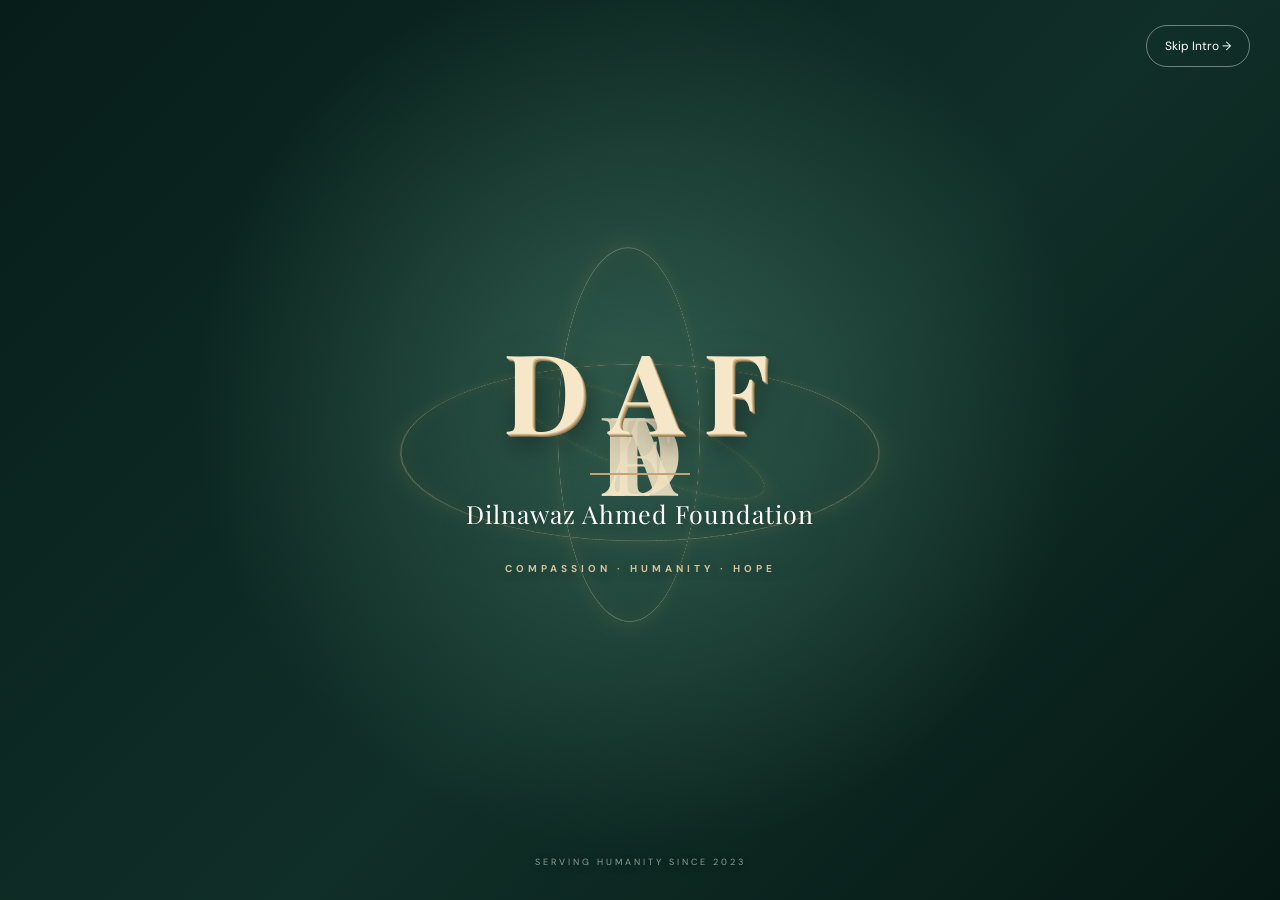
<file: index.html>
<!DOCTYPE html>
<html lang="en">
<head>
  <meta charset="UTF-8">
  <meta name="viewport" content="width=device-width, initial-scale=1.0">
  <meta name="description" content="Dilnawaz Ahmed Foundation — Serving humanity through compassion, dignity and hope since 2023.">
  <meta name="theme-color" content="#173f35">
  <title>DAF | Dilnawaz Ahmed Foundation</title>

  <link rel="preconnect" href="https://fonts.googleapis.com">
  <link rel="preconnect" href="https://fonts.gstatic.com" crossorigin>
  <link href="https://fonts.googleapis.com/css2?family=DM+Sans:wght@400;500;600;700;800&family=Playfair+Display:ital,wght@0,500;0,600;0,700;1,600;1,700&display=swap" rel="stylesheet">

  <link rel="stylesheet" href="style.css">
</head>
<body>

  <!-- INTRO -->
  <div class="intro-screen" id="introScreen">
    <div class="bubble-container" id="bubbleContainer"></div>
    <div class="floating-letters" id="floatingLetters"></div>

    <button class="skip-intro" id="skipIntro">Skip Intro →</button>

    <div class="intro-content">
      <div class="intro-3d-stage" aria-hidden="true"><span class="intro-orbit orbit-one"></span><span class="intro-orbit orbit-two"></span><span class="intro-orbit orbit-three"></span></div>
      <div class="intro-logo">
        <div class="logo-symbol">
          <span>D</span><span>A</span><span>F</span>
        </div>
        <div class="logo-line"></div>
        <div class="logo-name">Dilnawaz Ahmed Foundation</div>
      </div>
      <p class="intro-tagline">COMPASSION · HUMANITY · HOPE</p>
    </div>

    <div class="intro-footer">SERVING HUMANITY SINCE 2023</div>
  </div>

  <!-- MAIN WEBSITE -->
  <div class="main-website" id="mainWebsite">

    <!-- HEADER -->
    <header class="main-header">
      <a href="#home" class="brand" aria-label="DAF Home">DAF</a>

      <button class="menu-toggle" id="menuToggle" aria-label="Toggle navigation" aria-expanded="false">☰</button>

      <nav class="main-nav" id="mainNav">
        <a href="#home" class="nav-active">Home</a>
        <a href="#about">About</a>
        <a href="#projects">Projects</a>
        <a href="#impact">Our Impact</a>
        <a href="#gallery">Gallery</a>
        <a href="#contact">Contact</a>
        <a href="#donate" class="donate-nav">Donate</a>
      </nav>
    </header>

    <!-- VERTICAL THEMES -->
    <aside class="theme-picker" aria-label="Choose website theme">
      <div class="theme-options" id="themeOptions">
        <button class="theme-option selected" data-theme="margalla" aria-label="Margalla Mist" title="Margalla Mist">
          <span class="theme-swatch margalla-swatch"></span>
          <span class="theme-name">Margalla Mist</span>
        </button>
        <button class="theme-option" data-theme="blue" aria-label="Institutional Blue" title="Institutional Blue">
          <span class="theme-swatch blue-swatch"></span>
          <span class="theme-name">Institutional Blue</span>
        </button>
        <button class="theme-option" data-theme="ivory" aria-label="Ivory Press" title="Ivory Press">
          <span class="theme-swatch ivory-swatch"></span>
          <span class="theme-name">Ivory Press</span>
        </button>
        <button class="theme-option" data-theme="sage" aria-label="Sage Calm" title="Sage Calm">
          <span class="theme-swatch sage-swatch"></span>
          <span class="theme-name">Sage Calm</span>
        </button>
        <button class="theme-option" data-theme="indigo" aria-label="Indigo Night" title="Indigo Night">
          <span class="theme-swatch indigo-swatch"></span>
          <span class="theme-name">Indigo Night</span>
        </button>
        <button class="theme-option" data-theme="graphite" aria-label="Graphite" title="Graphite">
          <span class="theme-swatch graphite-swatch"></span>
          <span class="theme-name">Graphite</span>
        </button>
      </div>
    </aside>

    <main>

      <!-- HERO -->
      <section class="hero-section" id="home">
        <div class="hero-text">
          <span class="hero-eyebrow">DILNAWAZ AHMED FOUNDATION</span>

          <h1>
            Small Acts.<br>
            <span>Greater Humanity.</span>
          </h1>

          <p>
            We believe that every act of kindness has the power to transform a life.
            Together, we are building a world where compassion reaches everyone.
          </p>

          <div class="hero-actions">
            <a href="#projects" class="hero-button">Explore Our Work →</a>
            <a href="#donate" class="hero-secondary">Support Our Mission</a>
          </div>

          <div class="hero-caption">
            <span class="caption-line"></span>
            Serving humanity with dignity since 2023
          </div>
        </div>

        <div class="hero-visual">
          <div class="hero-slider" id="heroSlider">

            <div class="slide active" aria-hidden="false">
              <div class="slide-image slide-one">
                <div class="slide-caption">
                  <span>01 / SERVING HUMANITY</span>
                  <h3>Kindness Makes<br>Life Beautiful.</h3>
                </div>
              </div>
            </div>

            <div class="slide" aria-hidden="true">
              <div class="slide-image slide-two">
                <div class="slide-caption">
                  <span>02 / FOOD DISTRIBUTION</span>
                  <h3>Sharing Food.<br>Sharing Hope.</h3>
                </div>
              </div>
            </div>

            <div class="slide" aria-hidden="true">
              <div class="slide-image slide-three">
                <div class="slide-caption">
                  <span>03 / COMMUNITY SUPPORT</span>
                  <h3>Together We Can<br>Make a Difference.</h3>
                </div>
              </div>
            </div>

            <div class="slide" aria-hidden="true">
              <div class="slide-image slide-four">
                <div class="slide-caption">
                  <span>04 / COMMUNITY SUPPORT</span>
                  <h3>Hope Begins<br>With Care.</h3>
                </div>
              </div>
            </div>

            <div class="slider-controls">
              <button id="previousSlide" aria-label="Previous slide">←</button>
              <button id="nextSlide" aria-label="Next slide">→</button>
            </div>
          </div>

          <div class="hero-floating-card">
            <span class="floating-icon">♡</span>
            <div>
              <strong>One Mission</strong>
              <small>A Better Tomorrow</small>
            </div>
          </div>
        </div>
      </section>

      <!-- ABOUT -->
      <section class="about-section" id="about">
        <div class="section-heading">
          <span>WHO WE ARE</span>
          <h2>Driven by Humanity.<br>United by Compassion.</h2>
          <p>Dilnawaz Ahmed Foundation is committed to supporting communities through meaningful humanitarian initiatives.</p>
        </div>

        <div class="about-content">
          <div class="about-image">
            <div class="about-image-inner"><img src="assets/gallery/gallery-01.jpg" alt="Food and ration packages prepared by the foundation for distribution" loading="lazy"></div>
          </div>

          <div class="about-text">
            <span class="small-label">OUR PURPOSE</span>
            <h3>Every person deserves care, respect and hope.</h3>
            <p>
              Since 2023, our foundation has been working to bring practical support
              to people who need it most. From food distribution to educational
              support, our mission is built around dignity, service and collective action.
            </p>
            <a href="#projects" class="text-link">Discover Our Initiatives →</a>
          </div>
        </div>
      </section>

      <!-- PROJECTS -->
      <section class="projects-section" id="projects">
        <div class="section-heading">
          <span>WHAT WE DO</span>
          <h2>Our Projects</h2>
          <p>Every initiative represents a commitment to making everyday life a little better for someone.</p>
        </div>

        <div class="project-grid">
          <article class="project-card" id="ramzan-ration">
            <div class="project-number">01</div>
            <div class="project-icon">◈</div>
            <h3>Ramzan Ration Drive</h3>
            <p>Providing essential food supplies to deserving families during the blessed month of Ramadan.</p>
            <a href="#project-details">Explore Project →</a>
          </article>

          <article class="project-card" id="iftar-boxes">
            <div class="project-number">02</div>
            <div class="project-icon">☾</div>
            <h3>Iftar Boxes</h3>
            <p>Distributing Iftar meals to individuals and families during Ramadan.</p>
            <a href="#project-details">Explore Project →</a>
          </article>

          <article class="project-card" id="monthly-food">
            <div class="project-number">03</div>
            <div class="project-icon">♡</div>
            <h3>Monthly Food Drive</h3>
            <p>Sharing freshly prepared meals, including biryani, with deserving communities.</p>
            <a href="#project-details">Explore Project →</a>
          </article>

          <article class="project-card" id="madrasa-project">
            <div class="project-number">04</div>
            <div class="project-icon">⌂</div>
            <h3>Madrasa Project</h3>
            <p>Supporting students with reading tables, Quran Pak, air coolers, heaters and sweaters.</p>
            <a href="#project-details">Explore Project →</a>
          </article>

          <article class="project-card" id="roadside-hope">
            <div class="project-number">05</div>
            <div class="project-icon">✦</div>
            <h3>Roadside Drive of Hope</h3>
            <p>Reaching people on roadsides with food, kindness and a message of hope.</p>
            <a href="#project-details">Explore Project →</a>
          </article>

          <article class="project-card" id="atta-drive">
            <div class="project-number">06</div>
            <div class="project-icon">▤</div>
            <h3>Atta Drive</h3>
            <p>Distributing flour to help families meet their essential household food needs.</p>
            <a href="#project-details">Explore Project →</a>
          </article>
        </div>
      </section>

      <!-- PROJECT DETAILS -->
      <section class="project-details-section" id="project-details">
        <div class="section-heading">
          <span>OUR INITIATIVES</span>
          <h2>How We Make a Difference</h2>
          <p>Our projects focus on practical support, community welfare and human dignity.</p>
        </div>

        <div class="project-details-grid">
          <article class="project-detail-card">
            <h3>Ramzan Ration Drive</h3>
            <p>Essential grocery packages are distributed to deserving families to help them manage household food requirements during Ramadan.</p>
          </article>
          <article class="project-detail-card">
            <h3>Iftar Boxes</h3>
            <p>Prepared Iftar boxes are distributed to people who need assistance during the holy month.</p>
          </article>
          <article class="project-detail-card">
            <h3>Monthly Food Drive</h3>
            <p>Monthly meal distribution initiatives provide freshly prepared food, including biryani, to communities.</p>
          </article>
          <article class="project-detail-card">
            <h3>Madrasa Project</h3>
            <p>Educational support includes reading tables, Quran Pak, air coolers, heaters and sweaters for students.</p>
          </article>
          <article class="project-detail-card">
            <h3>Roadside Drive of Hope</h3>
            <p>This initiative reaches roadside individuals with food and humanitarian support.</p>
          </article>
          <article class="project-detail-card">
            <h3>Atta Drive</h3>
            <p>Flour distribution helps families fulfil a basic household food need.</p>
          </article>
        </div>
      </section>

      <!-- IMPACT -->
      <section class="impact-section" id="impact">
        <div class="section-heading">
          <span>OUR JOURNEY OF IMPACT</span>
          <h2>Real Numbers.<br>Real Difference.</h2>
          <p>Every number represents an initiative, an effort and a commitment to serving humanity.</p>
        </div>

        <div class="impact-grid">
          <div class="impact-card">
            <div class="impact-icon">♡</div>
            <strong data-count="25">0</strong>
            <span>Food Drives</span>
            <small>Community Food Initiatives</small>
          </div>
          <div class="impact-card">
            <div class="impact-icon">⌂</div>
            <strong data-count="87">0</strong>
            <span>Madrasa Projects</span>
            <small>Educational &amp; Madrasa Support</small>
          </div>
          <div class="impact-card">
            <div class="impact-icon">☾</div>
            <strong data-count="1700">0</strong>
            <span>Iftar Boxes</span>
            <small>Ramzan Food Distribution</small>
          </div>
          <div class="impact-card">
            <div class="impact-icon">▣</div>
            <strong data-count="159">0</strong>
            <span>Ramzan Ration</span>
            <small>Ration Distribution</small>
          </div>
          <div class="impact-card">
            <div class="impact-icon">✦</div>
            <strong data-count="5">0</strong>
            <span>Roadside Ration of Hope</span>
            <small>Roadside Humanitarian Drives</small>
          </div>
        </div>
      </section>

      <!-- GALLERY -->
      <section class="gallery-section" id="gallery">
        <div class="section-heading">
          <span>MOMENTS THAT MATTER</span>
          <h2>Our Gallery</h2>
          <p>Real moments from our journey of service and compassion.</p>
        </div>

        <div class="gallery-grid">
          <div class="gallery-item gallery-large"><img src="assets/gallery/gallery-01.jpg" alt="Foundation ration packages prepared for distribution" loading="lazy"></div>
          <div class="gallery-item"><img src="assets/gallery/gallery-02.jpg" alt="Prepared food boxes for community support" loading="lazy"></div>
          <div class="gallery-item"><img src="assets/gallery/gallery-03.jpg" alt="Food packages prepared for distribution" loading="lazy"></div>
          <div class="gallery-item"><img src="assets/gallery/gallery-04.jpg" alt="Roadside humanitarian support activity" loading="lazy"></div>
          <div class="gallery-item"><img src="assets/gallery/gallery-05.jpg" alt="Students in a classroom receiving educational support" loading="lazy"></div>
          <div class="gallery-item"><img src="assets/gallery/gallery-06.jpg" alt="Community members sharing a meal" loading="lazy"></div>
        </div>
      </section>

      <!-- DONATION SECTION -->
      <section class="donate-section" id="donate">
        <div class="donate-content">
          <span>BE A PART OF THE CHANGE</span>
          <h2>Small Contributions.<br>Lasting Impact.</h2>
          <p>Choose the cause you would like to support. The foundation's Easypaisa account details will appear after you select a donation category.</p>

          <div class="donation-choices" aria-label="Choose a donation category">
            <button type="button" class="donation-choice" data-donation="Ramzan Ration Drive">Ramzan Ration Drive</button>
            <button type="button" class="donation-choice" data-donation="Iftar Boxes">Iftar Boxes</button>
            <button type="button" class="donation-choice" data-donation="Monthly Food Drive">Monthly Food Drive</button>
            <button type="button" class="donation-choice" data-donation="Madrasa Project">Madrasa Project</button>
            <button type="button" class="donation-choice" data-donation="Roadside Drive of Hope">Roadside Drive of Hope</button>
            <button type="button" class="donation-choice" data-donation="General Foundation Support">General Foundation Support</button>
          </div>

          <div class="donation-account" id="donationAccount" hidden aria-live="polite">
            <h3 id="donationSelectedTitle">Donation details</h3>
            <p>Thank you for supporting this initiative. You can send your donation to this Easypaisa account:</p>
            <div class="easypaisa-account-row">
              <strong id="easypaisaNumber">0311 1564396</strong>
              <button type="button" id="copyEasypaisa" class="copy-account-button">Copy Number</button>
            </div>
            <small>Payment method: Easypaisa. Please verify the recipient details before confirming your transfer.</small>
            <p class="donation-note">After sending your donation, keep your transaction receipt for your records.</p>
          </div>
        </div>
      </section>

      <!-- CONTACT -->
      <section class="contact-section" id="contact">
        <div class="section-heading">
          <span>GET IN TOUCH</span>
          <h2>Let's Make a Difference Together.</h2>
          <p>Have a question, want to volunteer, or wish to support our work? Connect with us.</p>
        </div>

        <div class="contact-content">
          <div class="contact-card">
            <span>✉</span>
            <h3>Email</h3>
            <p><a href="mailto:DAF@gmail.com">DAF@gmail.com</a></p>
          </div>
          <div class="contact-card">
            <span>⌖</span>
            <h3>Location</h3>
            <p>Official foundation address coming soon.</p>
          </div>
          <div class="contact-card">
            <span>♡</span>
            <h3>Join Us</h3>
            <p>Be part of our mission to serve humanity.</p>
          </div>
        </div>
      </section>
    </main>

    <!-- FOOTER -->
    <footer class="main-footer">
      <div class="footer-brand">DAF</div>
      <p>Dilnawaz Ahmed Foundation</p>
      <p>Serving Humanity Since 2023.</p>

      <div class="footer-links">
        <a href="#home">Home</a>
        <a href="#about">About</a>
        <a href="#projects">Projects</a>
        <a href="#impact">Our Impact</a>
        <a href="#gallery">Gallery</a>
        <a href="#donate">Donate</a>
      </div>

      <div class="footer-bottom">
        © <span class="current-year"></span> Dilnawaz Ahmed Foundation. All Rights Reserved.
        <p class="site-credit">Website designed and maintained by
          <a href="https://httpwebsitename-alt.github.io/roshaanimran/#" target="_blank" rel="noopener noreferrer">Roshaan Imran</a>
        </p>
      </div>
    </footer>
  </div>


  <script>
    document.addEventListener("DOMContentLoaded", function () {
      const choices = document.querySelectorAll(".donation-choice");
      const accountPanel = document.getElementById("donationAccount");
      const selectedTitle = document.getElementById("donationSelectedTitle");
      const copyButton = document.getElementById("copyEasypaisa");
      const accountNumber = "03111564396";

      choices.forEach(function (button) {
        button.addEventListener("click", function () {
          choices.forEach(function (item) {
            item.classList.remove("active");
            item.setAttribute("aria-pressed", "false");
          });
          button.classList.add("active");
          button.setAttribute("aria-pressed", "true");
          selectedTitle.textContent = "Donate to: " + button.dataset.donation;
          accountPanel.hidden = false;
          accountPanel.scrollIntoView({ behavior: "smooth", block: "nearest" });
        });
      });

      if (copyButton) {
        copyButton.addEventListener("click", async function () {
          try {
            await navigator.clipboard.writeText(accountNumber);
            copyButton.textContent = "Copied!";
          } catch (error) {
            copyButton.textContent = "Select number to copy";
          }
        });
      }
    });
  </script>

  <script src="script.js"></script>
</body>
</html>
</file>
<file: style.css>
/* ==================================================
   DAF — DILNAWAZ AHMED FOUNDATION
   Complete responsive stylesheet
================================================== */

/* THEMES */
:root {
  --primary: #496650;
  --primary-dark: #173f35;
  --secondary: #b99d67;
  --background: #f3f5ef;
  --surface: #ffffff;
  --text: #26352d;
  --muted: #78847d;
  --border: rgba(30,60,45,.12);
  --shadow: 0 18px 50px rgba(20,40,32,.10);
  --heading-font: "Playfair Display", Georgia, serif;
  --body-font: "DM Sans", Arial, sans-serif;
  --container: 1320px;
}

:root[data-theme="blue"] {
  --primary:#234d76; --primary-dark:#15334f;
  --secondary:#b99d67; --background:#f1f4f8;
  --surface:#fff; --text:#243343; --muted:#718093;
}
:root[data-theme="ivory"] {
  --primary:#604c38; --primary-dark:#3f3023;
  --secondary:#b99d67; --background:#f7f3eb;
  --surface:#fffdf9; --text:#352d25; --muted:#81766a;
}
:root[data-theme="sage"] {
  --primary:#496650; --primary-dark:#2e4735;
  --secondary:#c1a675; --background:#f1f5ef;
  --surface:#fff; --text:#293a2e; --muted:#758477;
}
:root[data-theme="indigo"] {
  --primary:#403c6a; --primary-dark:#282543;
  --secondary:#c2a878; --background:#f2f1f8;
  --surface:#fff; --text:#302d43; --muted:#77748e;
}
:root[data-theme="graphite"] {
  --primary:#3d484d; --primary-dark:#252e32;
  --secondary:#bd9f6c; --background:#f1f2f2;
  --surface:#fff; --text:#293237; --muted:#737e82;
}

/* RESET */
* {
  margin:0;
  padding:0;
  box-sizing:border-box;
}
html {
  scroll-behavior:smooth;
  scroll-padding-top:100px;
}
body {
  font-family:var(--body-font);
  background:var(--background);
  color:var(--text);
  line-height:1.7;
  overflow-x:hidden;
}
button,input,textarea { font:inherit; }
button { cursor:pointer; }
a { color:inherit; text-decoration:none; }
img { max-width:100%; display:block; }
::selection { background:var(--secondary); color:#fff; }

/* INTRO SCREEN */
.intro-screen {
  position:fixed;
  inset:0;
  z-index:9999;
  display:flex;
  align-items:center;
  justify-content:center;
  overflow:hidden;
  background:
    radial-gradient(circle at 50% 45%,#315b4d,transparent 55%),
    linear-gradient(135deg,#071d19,#102f28 55%,#061814);
  opacity:1;
  visibility:visible;
  transition:opacity 1s ease,visibility 1s ease;
}
.intro-screen.hide {
  opacity:0;
  visibility:hidden;
  pointer-events:none;
}
.intro-content {
  position:relative;
  z-index:4;
  padding:25px;
  text-align:center;
  animation:introAppear 1.2s ease both;
}
.intro-logo {
  display:flex;
  flex-direction:column;
  align-items:center;
}
.logo-symbol {
  display:flex;
  align-items:center;
  justify-content:center;
  gap:12px;
  color:#f5e7c8;
  font-family:var(--heading-font);
  font-size:clamp(65px,12vw,110px);
  font-weight:700;
  line-height:1.2;
  letter-spacing:9px;
}
.logo-symbol span { animation:logoLetter 1.2s ease both; }
.logo-symbol span:nth-child(2) { animation-delay:.2s; }
.logo-symbol span:nth-child(3) { animation-delay:.4s; }
.logo-line {
  width:100px;
  height:2px;
  margin:18px auto;
  background:var(--secondary);
}
.logo-name {
  color:#fff;
  font-family:var(--heading-font);
  font-size:clamp(15px,3vw,25px);
  letter-spacing:1px;
}
.intro-tagline {
  margin-top:25px;
  color:#d4c29f;
  font-size:10px;
  font-weight:700;
  letter-spacing:4px;
}
.intro-footer {
  position:absolute;
  bottom:30px;
  left:0;
  width:100%;
  color:rgba(255,255,255,.55);
  text-align:center;
  font-size:9px;
  letter-spacing:3px;
}
.skip-intro {
  position:absolute;
  top:25px;
  right:30px;
  z-index:10;
  padding:10px 18px;
  border:1px solid rgba(255,255,255,.4);
  border-radius:30px;
  background:transparent;
  color:#fff;
  font-size:12px;
  transition:.3s;
}
.skip-intro:hover { background:#fff; color:var(--primary); }

/* INTRO BUBBLES */
.bubble-container,.floating-letters {
  position:absolute;
  inset:0;
  overflow:hidden;
  pointer-events:none;
}
.bubble {
  position:absolute;
  left:var(--left);
  bottom:-80px;
  width:var(--size);
  height:var(--size);
  border:1px solid rgba(255,255,255,.25);
  border-radius:50%;
  background:radial-gradient(circle at 30% 30%,rgba(255,255,255,.3),rgba(255,255,255,.02));
  animation:bubbleFloat var(--duration) var(--delay) linear infinite;
}
.floating-letter {
  position:absolute;
  top:50%;
  left:50%;
  color:rgba(245,231,200,.9);
  font-family:var(--heading-font);
  font-size:clamp(60px,12vw,110px);
  font-weight:700;
  opacity:0;
  transform:translate(var(--start-x),var(--start-y));
  animation:letterGather 2.3s ease forwards;
}
@keyframes bubbleFloat {
  0% { transform:translate(0,0); opacity:0; }
  15% { opacity:.7; }
  100% { transform:translate(var(--drift),-115vh); opacity:0; }
}
@keyframes letterGather {
  0% { opacity:0; transform:translate(var(--start-x),var(--start-y)) rotate(-20deg); }
  35% { opacity:1; }
  100% { opacity:1; transform:translate(-50%,-50%); }
}
@keyframes logoLetter {
  from { opacity:0; transform:translateY(30px); }
  to { opacity:1; transform:translateY(0); }
}
@keyframes introAppear {
  from { opacity:0; transform:translateY(20px); }
  to { opacity:1; transform:translateY(0); }
}

/* MAIN WEBSITE */
.main-website {
  display:none;
  opacity:0;
  transition:opacity .8s ease;
}
.main-website.visible {
  display:block;
  opacity:1;
}

/* HEADER */
.main-header {
  position:sticky;
  top:0;
  z-index:500;
  width:100%;
  height:94px;
  min-height:94px;
  display:flex;
  align-items:center;
  justify-content:space-between;
  gap:35px;
  padding:12px max(5%,calc((100% - var(--container))/2));
  background:rgba(255,255,255,.97);
  border-bottom:1px solid var(--border);
  backdrop-filter:blur(15px);
  -webkit-backdrop-filter:blur(15px);
}
.brand,.footer-brand {
  flex-shrink:0;
  color:var(--primary);
  font-family:var(--heading-font);
  font-size:38px;
  font-weight:700;
  letter-spacing:-2px;
}
.brand span,.footer-brand span { color:var(--secondary); }
.main-nav {
  display:flex;
  align-items:center;
  justify-content:center;
  gap:clamp(18px,2.3vw,34px);
  margin-left:auto;
}
.main-nav a {
  position:relative;
  color:var(--text);
  font-size:15px;
  font-weight:600;
  white-space:nowrap;
  transition:color .3s;
}
.main-nav a::after {
  content:"";
  position:absolute;
  bottom:-10px;
  left:0;
  width:0;
  height:2px;
  background:var(--secondary);
  transition:width .3s;
}
.main-nav a:hover,.main-nav a.nav-active { color:var(--primary); }
.main-nav a:hover::after,.main-nav a.nav-active::after { width:100%; }
.main-nav .donate-nav {
  padding:15px 30px;
  border-radius:35px;
  background:var(--primary);
  color:#fff;
}
.main-nav .donate-nav::after { display:none; }
.main-nav .donate-nav:hover { background:var(--primary-dark); color:#fff; }
.menu-toggle {
  display:none;
  border:0;
  background:transparent;
  color:var(--primary);
  font-size:27px;
}

/* LEFT VERTICAL THEME PICKER */
.theme-picker {
  position:fixed;
  top:50%;
  left:0;
  z-index:700;
  transform:translateY(-50%);
}
.theme-options {
  display:flex;
  flex-direction:column;
  align-items:center;
  gap:12px;
  width:76px;
  padding:17px 9px;
  border:1px solid rgba(25,55,40,.06);
  border-left:0;
  border-radius:0 30px 30px 0;
  background:rgba(255,255,255,.98);
  box-shadow:0 12px 38px rgba(20,40,32,.12);
  transition:width .25s ease;
}
.theme-option {
  position:relative;
  display:flex;
  align-items:center;
  justify-content:center;
  width:52px;
  height:52px;
  flex-shrink:0;
  border:0;
  border-radius:50%;
  background:transparent;
  transition:background .2s;
}
.theme-option:hover { background:var(--background); }
.theme-swatch {
  display:block;
  width:34px;
  height:34px;
  border:2px solid rgba(0,0,0,.08);
  border-radius:50%;
  transition:outline .2s;
}
.theme-option.selected .theme-swatch {
  outline:2px solid var(--secondary);
  outline-offset:5px;
}
.theme-name {
  position:absolute;
  left:65px;
  top:50%;
  z-index:5;
  width:max-content;
  padding:7px 12px;
  border-radius:5px;
  background:var(--primary-dark);
  color:#fff;
  font-size:11px;
  opacity:0;
  visibility:hidden;
  transform:translate(5px,-50%);
  transition:.2s;
  pointer-events:none;
}
.theme-option:hover .theme-name {
  opacity:1;
  visibility:visible;
  transform:translate(0,-50%);
}
.margalla-swatch { background:#496650; }
.blue-swatch { background:#234d76; }
.ivory-swatch { background:#604c38; }
.sage-swatch { background:#496650; }
.indigo-swatch { background:#403c6a; }
.graphite-swatch { background:#3d484d; }

/* HERO */
.hero-section {
  width:min(92%,1450px);
  min-height:calc(100vh - 94px);
  margin:0 auto;
  padding:55px 0 65px;
  display:grid;
  grid-template-columns:minmax(0,.94fr) minmax(0,1.06fr);
  align-items:center;
  gap:clamp(40px,5vw,85px);
}
.hero-text {
  min-width:0;
  padding-left:22px;
}
.hero-eyebrow,.small-label,.section-heading>span {
  display:inline-block;
  color:var(--secondary);
  font-size:11px;
  font-weight:800;
  letter-spacing:3px;
}
.hero-text h1 {
  margin:24px 0 25px;
  color:var(--primary);
  font-family:var(--heading-font);
  font-size:clamp(54px,5.2vw,78px);
  line-height:1.13;
  font-weight:600;
  letter-spacing:-2px;
}
.hero-text h1 span {
  color:var(--secondary);
  font-style:italic;
}
.hero-text>p {
  max-width:570px;
  color:var(--muted);
  font-size:17px;
  line-height:1.95;
}
.hero-actions {
  display:flex;
  flex-wrap:wrap;
  align-items:center;
  gap:28px;
  margin-top:38px;
}
.hero-button,.donate-button {
  display:inline-block;
  padding:17px 28px;
  border-radius:4px;
  background:var(--primary);
  color:#fff;
  font-size:14px;
  font-weight:700;
  transition:.3s;
}
.hero-button:hover,.donate-button:hover {
  background:var(--primary-dark);
  transform:translateY(-3px);
}
.hero-secondary {
  padding-bottom:6px;
  border-bottom:1px solid var(--secondary);
  color:var(--primary);
  font-size:14px;
  font-weight:700;
}
.hero-caption {
  display:flex;
  align-items:center;
  gap:15px;
  margin-top:55px;
  color:var(--muted);
  font-size:12px;
  letter-spacing:.5px;
}
.caption-line {
  width:40px;
  height:1px;
  flex-shrink:0;
  background:var(--secondary);
}

/* HERO SLIDER */
.hero-visual {
  position:relative;
  width:100%;
  min-width:0;
}
.hero-slider {
  position:relative;
  width:100%;
  height:clamp(450px,59vh,610px);
  min-height:450px;
  overflow:hidden;
  border-radius:5px;
  background:#315c49;
  box-shadow:var(--shadow);
}
.slide {
  position:absolute;
  inset:0;
  opacity:0;
  visibility:hidden;
  transition:opacity .8s ease,visibility .8s ease;
}
.slide.active {
  z-index:2;
  opacity:1;
  visibility:visible;
}
.slide-image {
  position:absolute;
  inset:0;
  display:flex;
  align-items:flex-end;
  padding:48px;
  overflow:hidden;
}
.slide-image::before {
  content:"";
  position:absolute;
  inset:0;
  z-index:1;
  background:linear-gradient(0deg,rgba(7,28,22,.9),rgba(7,28,22,.05) 78%);
}
.slide-one {
  background:
    radial-gradient(circle at 25% 25%,#d2c5a4,transparent 35%),
    linear-gradient(135deg,#9aab91,#315c49);
}
.slide-two {
  background:
    radial-gradient(circle at 75% 25%,#e5d1a7,transparent 35%),
    linear-gradient(135deg,#c7a77a,#775339);
}
.slide-three {
  background:
    radial-gradient(circle at 25% 25%,#c5d0d3,transparent 35%),
    linear-gradient(135deg,#91a7b4,#344f62);
}
.slide-caption {
  position:relative;
  z-index:3;
  max-width:90%;
  color:#fff;
  padding-bottom:8px;
}
.slide-caption span {
  display:block;
  margin-bottom:18px;
  color:#e7c78e;
  font-size:12px;
  font-weight:800;
  letter-spacing:2px;
}
.slide-caption h3 {
  color:#fff;
  font-family:var(--heading-font);
  font-size:clamp(36px,3.7vw,54px);
  line-height:1.18;
  font-weight:600;
}
.slider-controls {
  position:absolute;
  right:24px;
  bottom:24px;
  z-index:5;
  display:flex;
  gap:10px;
}
.slider-controls button {
  display:grid;
  place-items:center;
  width:48px;
  height:48px;
  border:1px solid rgba(255,255,255,.55);
  border-radius:50%;
  background:rgba(255,255,255,.16);
  color:#fff;
  font-size:20px;
  backdrop-filter:blur(8px);
  transition:.3s;
}
.slider-controls button:hover {
  background:var(--secondary);
  border-color:var(--secondary);
}

/* FLOATING CARD */
.hero-floating-card {
  position:absolute;
  left:-28px;
  bottom:22px;
  z-index:6;
  display:flex;
  align-items:center;
  gap:13px;
  padding:15px 20px;
  border-radius:7px;
  background:#fff;
  box-shadow:var(--shadow);
  transform:translateY(55%);
}
.floating-icon {
  color:var(--secondary);
  font-size:27px;
}
.hero-floating-card strong,.hero-floating-card small { display:block; }
.hero-floating-card strong {
  color:var(--primary);
  font-size:13px;
}
.hero-floating-card small {
  color:var(--muted);
  font-size:11px;
}

/* SECTION DEFAULTS */
.about-section,.projects-section,.project-details-section,
.impact-section,.gallery-section,.contact-section {
  width:min(90%,var(--container));
  margin:auto;
  padding:105px 0;
}
.section-heading {
  max-width:700px;
  margin:0 auto 55px;
  text-align:center;
}
.section-heading h2 {
  margin:14px 0 18px;
  color:var(--primary);
  font-family:var(--heading-font);
  font-size:clamp(36px,4vw,52px);
  line-height:1.2;
  font-weight:600;
}
.section-heading p {
  color:var(--muted);
  font-size:14px;
  line-height:1.9;
}

/* ABOUT */
.about-section { padding-top:80px; }
.about-content {
  display:grid;
  grid-template-columns:1fr 1fr;
  align-items:center;
  gap:65px;
}
.about-image {
  min-height:390px;
  padding:24px;
  background:linear-gradient(135deg,rgba(23,63,53,.1),rgba(197,163,107,.2));
}
.about-image-inner {
  min-height:342px;
  display:flex;
  align-items:center;
  justify-content:center;
  background:linear-gradient(135deg,#315c49,#a6b59c);
  color:#fff;
  font-family:var(--heading-font);
  font-size:27px;
  letter-spacing:2px;
  text-align:center;
}
.about-text h3 {
  margin:18px 0;
  color:var(--primary);
  font-family:var(--heading-font);
  font-size:36px;
  line-height:1.35;
}
.about-text p {
  color:var(--muted);
  font-size:14px;
  line-height:2;
}
.text-link {
  display:inline-block;
  margin-top:22px;
  padding-bottom:6px;
  border-bottom:1px solid var(--secondary);
  color:var(--primary);
  font-size:13px;
  font-weight:700;
}

/* PROJECTS */
.projects-section {
  width:100%;
  max-width:none;
  padding-left:max(5%,calc((100% - var(--container))/2));
  padding-right:max(5%,calc((100% - var(--container))/2));
  background:var(--background);
}
.project-grid {
  display:grid;
  grid-template-columns:repeat(3,minmax(0,1fr));
  gap:24px;
}
.project-card {
  min-height:290px;
  padding:30px;
  border:1px solid var(--border);
  background:var(--surface);
  transition:transform .3s,box-shadow .3s,border-color .3s;
}
.project-card:hover {
  transform:translateY(-7px);
  border-color:var(--secondary);
  box-shadow:var(--shadow);
}
.project-number {
  color:var(--secondary);
  font-family:var(--heading-font);
  font-size:38px;
}
.project-icon {
  margin-top:14px;
  color:var(--primary);
  font-size:25px;
}
.project-card h3 {
  margin:12px 0;
  color:var(--primary);
  font-family:var(--heading-font);
  font-size:23px;
  line-height:1.3;
}
.project-card p {
  color:var(--muted);
  font-size:13px;
  line-height:1.9;
}
.project-card>a {
  display:inline-block;
  margin-top:20px;
  color:var(--primary);
  font-size:12px;
  font-weight:700;
}

/* PROJECT DETAILS */
.project-details-grid {
  display:grid;
  grid-template-columns:repeat(2,minmax(0,1fr));
  gap:20px;
}
.project-detail-card {
  padding:28px;
  border:1px solid var(--border);
  background:var(--surface);
  transition:.3s;
}
.project-detail-card:hover {
  transform:translateY(-4px);
  box-shadow:var(--shadow);
}
.project-detail-card h3 {
  margin-bottom:10px;
  color:var(--primary);
  font-family:var(--heading-font);
  font-size:22px;
}
.project-detail-card p {
  color:var(--muted);
  font-size:13px;
  line-height:1.9;
}

/* IMPACT */
.impact-section {
  width:100%;
  max-width:none;
  padding-left:max(5%,calc((100% - var(--container))/2));
  padding-right:max(5%,calc((100% - var(--container))/2));
  background:var(--primary-dark);
}
.impact-section .section-heading h2 { color:#fff; }
.impact-section .section-heading p { color:rgba(255,255,255,.72); }
.impact-section .section-heading>span { color:#e4c48e; }
.impact-grid {
  display:grid;
  grid-template-columns:repeat(5,minmax(0,1fr));
  gap:15px;
}
.impact-card {
  min-height:205px;
  display:flex;
  flex-direction:column;
  align-items:center;
  justify-content:center;
  padding:20px 12px;
  border:1px solid rgba(255,255,255,.18);
  text-align:center;
  transition:.3s;
}
.impact-card:hover {
  background:rgba(255,255,255,.07);
  transform:translateY(-5px);
}
.impact-icon {
  margin-bottom:8px;
  color:#e4c48e;
  font-size:23px;
}
.impact-card strong {
  color:#fff;
  font-family:var(--heading-font);
  font-size:43px;
  line-height:1.2;
}
.impact-card>span {
  margin-top:10px;
  color:#e4c48e;
  font-size:11px;
  font-weight:700;
  letter-spacing:1px;
  text-transform:uppercase;
}
.impact-card small {
  margin-top:5px;
  color:rgba(255,255,255,.62);
  font-size:10px;
}

/* GALLERY */
.gallery-grid {
  display:grid;
  grid-template-columns:repeat(4,minmax(0,1fr));
  grid-auto-rows:210px;
  gap:15px;
}
.gallery-item {
  position:relative;
  overflow:hidden;
  background:#d7ded6;
}
.gallery-large {
  grid-column:span 2;
  grid-row:span 2;
}
.gallery-placeholder {
  width:100%;
  height:100%;
  min-height:180px;
  display:flex;
  align-items:center;
  justify-content:center;
  padding:20px;
  background:linear-gradient(135deg,#315c49,#a6b59c);
  color:#fff;
  font-family:var(--heading-font);
  font-size:23px;
  text-align:center;
  transition:transform .4s;
}
.gallery-item:nth-child(2) .gallery-placeholder { background:linear-gradient(135deg,#b89a70,#75583c); }
.gallery-item:nth-child(3) .gallery-placeholder { background:linear-gradient(135deg,#8ca7b0,#365b68); }
.gallery-item:nth-child(4) .gallery-placeholder { background:linear-gradient(135deg,#a5ad83,#4e664d); }
.gallery-item:nth-child(5) .gallery-placeholder { background:linear-gradient(135deg,#7b739a,#38345e); }
.gallery-item:hover .gallery-placeholder { transform:scale(1.05); }

/* DONATION */
.donate-section {
  position:relative;
  overflow:hidden;
  padding:100px 7%;
  background:linear-gradient(135deg,#102f28,#315c49);
  color:#fff;
  text-align:center;
}
.donate-content {
  position:relative;
  z-index:2;
  max-width:800px;
  margin:auto;
}
.donate-content>span {
  color:#e4c48e;
  font-size:11px;
  font-weight:800;
  letter-spacing:3px;
}
.donate-content h2 {
  margin:20px 0;
  color:#fff;
  font-family:var(--heading-font);
  font-size:clamp(38px,4.5vw,58px);
  line-height:1.2;
}
.donate-content p {
  max-width:650px;
  margin:0 auto 30px;
  color:rgba(255,255,255,.76);
  font-size:14px;
  line-height:2;
}
.donate-button {
  background:#fff;
  color:var(--primary);
}
.donate-button:hover {
  background:var(--secondary);
  color:#fff;
}
.donate-content>small {
  display:block;
  margin-top:20px;
  color:rgba(255,255,255,.6);
  font-size:11px;
}

/* CONTACT */
.contact-content {
  display:grid;
  grid-template-columns:repeat(3,minmax(0,1fr));
  gap:22px;
}
.contact-card {
  padding:32px 25px;
  border:1px solid var(--border);
  background:var(--surface);
  text-align:center;
  transition:.3s;
}
.contact-card:hover {
  transform:translateY(-5px);
  box-shadow:var(--shadow);
}
.contact-card>span {
  color:var(--secondary);
  font-size:30px;
}
.contact-card h3 {
  margin:12px 0 8px;
  color:var(--primary);
  font-family:var(--heading-font);
  font-size:23px;
}
.contact-card p {
  color:var(--muted);
  font-size:13px;
}

/* FOOTER */
.main-footer {
  padding:60px 5% 24px;
  background:#0d2c25;
  color:#fff;
  text-align:center;
}
.footer-brand {
  display:inline-block;
  color:#fff;
}
.main-footer>p {
  margin-top:7px;
  color:rgba(255,255,255,.65);
  font-size:13px;
}
.footer-links {
  display:flex;
  flex-wrap:wrap;
  justify-content:center;
  gap:26px;
  margin:30px 0;
}
.footer-links a {
  color:rgba(255,255,255,.72);
  font-size:12px;
  transition:.3s;
}
.footer-links a:hover { color:#fff; }
.footer-bottom {
  padding-top:22px;
  border-top:1px solid rgba(255,255,255,.15);
  color:rgba(255,255,255,.52);
  font-size:11px;
}

/* REVEAL ANIMATIONS */
.reveal {
  opacity:0;
  transform:translateY(25px);
  transition:opacity .7s ease,transform .7s ease;
}
.reveal.visible,.reveal.active {
  opacity:1;
  transform:translateY(0);
}

/* ==================================================
   DESKTOP ZOOM / VIEWPORT CORRECTION
================================================== */
@media (min-width:1101px) and (max-width:2000px) {
  .hero-section {
    width:min(calc(100% - 190px),1450px);
    margin-left:clamp(120px,7vw,145px);
    margin-right:auto;
    grid-template-columns:minmax(0,.94fr) minmax(0,1.06fr);
    gap:clamp(30px,3.5vw,62px);
  }

  .hero-text {
    padding-left:34px;
  }

  .hero-text h1 {
    font-size:clamp(48px,4.1vw,68px);
    line-height:1.1;
    letter-spacing:-1.6px;
  }

  .hero-text>p {
    font-size:15px;
    line-height:1.85;
  }

  .hero-actions {
    gap:22px;
    margin-top:30px;
  }

  .hero-caption {
    margin-top:36px;
  }

  .hero-slider {
    height:clamp(400px,55vh,560px);
    min-height:400px;
  }

  .slide-image {
    padding:clamp(28px,3vw,42px);
  }

  .slide-caption h3 {
    font-size:clamp(32px,3vw,46px);
  }

  .hero-floating-card {
    left:12px;
    bottom:18px;
    transform:translateY(42%);
  }
}

/* NARROW DESKTOP / SMALL LAPTOP */
@media (min-width:761px) and (max-width:1100px) {
  .hero-section {
    width:calc(100% - 145px);
    margin-left:125px;
    margin-right:20px;
    grid-template-columns:minmax(0,1fr);
    gap:34px;
  }

  .hero-text {
    padding-left:8px;
  }

  .hero-text h1 {
    font-size:clamp(48px,6vw,66px);
  }

  .hero-slider {
    height:430px;
    min-height:390px;
  }

  .hero-floating-card {
    display:none;
  }
}

/* TABLET */
@media (max-width:1100px) and (min-width:761px) {
  .main-header {
    gap:18px;
    padding-left:4%;
    padding-right:4%;
  }
  .main-nav { gap:15px; }
  .main-nav a { font-size:12px; }
  .hero-section { width:92%; gap:35px; }
  .hero-text { padding-left:20px; }
  .hero-text h1 { font-size:clamp(48px,5vw,62px); }
  .hero-slider { height:480px; min-height:430px; }
  .hero-floating-card { left:-18px; }
  .impact-grid { grid-template-columns:repeat(3,1fr); }
}

/* MOBILE */
@media (max-width:760px) {
  html { scroll-padding-top:75px; }

  .main-header {
    height:74px;
    min-height:74px;
    padding:10px 5%;
    justify-content:space-between;
  }
  .brand { font-size:32px; }
  .menu-toggle { display:block; order:3; }
  .main-nav {
    position:absolute;
    top:100%;
    left:0;
    width:100%;
    display:none;
    flex-direction:column;
    align-items:stretch;
    gap:0;
    margin:0;
    padding:14px 5% 22px;
    background:var(--surface);
    border-top:1px solid var(--border);
    border-bottom:1px solid var(--border);
    box-shadow:var(--shadow);
  }
  .main-nav.active { display:flex; }
  .main-nav a { padding:12px 8px; font-size:14px; }
  .main-nav a::after { display:none; }
  .main-nav .donate-nav { margin-top:8px; text-align:center; }

  .theme-picker {
    top:auto;
    bottom:14px;
    left:10px;
    transform:none;
  }
  .theme-options {
    flex-direction:row;
    gap:3px;
    width:auto;
    padding:7px;
    border-radius:28px;
  }
  .theme-option { width:36px; height:36px; }
  .theme-swatch { width:23px; height:23px; }
  .theme-name { display:none; }

  .hero-section {
    width:90%;
    min-height:0;
    padding:48px 0 65px;
    grid-template-columns:1fr;
    gap:42px;
  }
  .hero-text { padding-left:0; }
  .hero-text h1 {
    margin:18px 0;
    font-size:clamp(45px,10vw,62px);
  }
  .hero-text>p { font-size:14px; }
  .hero-actions { gap:20px; margin-top:28px; }
  .hero-caption { margin-top:32px; }
  .hero-slider { height:370px; min-height:370px; }
  .slide-image { padding:26px; }
  .slide-caption h3 { font-size:34px; }
  .slide-caption span { font-size:10px; }
  .hero-floating-card { display:none; }
  .slider-controls button { width:40px; height:40px; }

  .about-section,.projects-section,.project-details-section,
  .impact-section,.gallery-section,.contact-section {
    width:90%;
    padding:75px 0;
  }
  .projects-section,.impact-section {
    width:100%;
    padding-left:5%;
    padding-right:5%;
  }
  .about-content {
    grid-template-columns:1fr;
    gap:35px;
  }
  .about-image { min-height:280px; }
  .about-image-inner { min-height:240px; }
  .about-text h3 { font-size:30px; }
  .project-grid {
    grid-template-columns:repeat(2,minmax(0,1fr));
    gap:14px;
  }
  .project-card { min-height:260px; padding:20px 16px; }
  .project-card h3 { font-size:19px; }
  .project-card p { font-size:12px; }
  .project-details-grid { grid-template-columns:1fr; }
  .impact-grid { grid-template-columns:repeat(2,minmax(0,1fr)); }
  .impact-card { min-height:165px; }
  .impact-card strong { font-size:35px; }
  .gallery-grid {
    grid-template-columns:repeat(2,minmax(0,1fr));
    grid-auto-rows:155px;
  }
  .gallery-large { grid-column:span 2; grid-row:auto; }
  .gallery-placeholder { min-height:155px; font-size:18px; }
  .contact-content { grid-template-columns:1fr; }
  .donate-section { padding:75px 6%; }
  .footer-links { gap:16px; }
}

/* SMALL MOBILE */
@media (max-width:420px) {
  .hero-actions {
    align-items:flex-start;
    flex-direction:column;
  }
  .hero-slider { height:310px; min-height:310px; }
  .slide-caption h3 { font-size:28px; }
  .project-grid { grid-template-columns:1fr; }
  .project-card { min-height:0; }
  .impact-grid { grid-template-columns:1fr; }
  .impact-card { min-height:145px; }
  .skip-intro { top:18px; right:18px; }
}

/* ACCESSIBILITY */
@media (prefers-reduced-motion:reduce) {
  *,*::before,*::after {
    scroll-behavior:auto !important;
    animation-duration:.01ms !important;
    animation-iteration-count:1 !important;
    transition-duration:.01ms !important;
  }
}



/* =========================================================
   DAF HERO SLIDER PATCH
   - Keeps the One Mission card below the slide caption
   - Provides ready-to-use image paths for the three slides
========================================================= */

/* Keep the floating card outside the slide's text area. */
.hero-visual {
  position: relative;
  overflow: visible;
}

.hero-floating-card {
  left: 18px;
  bottom: -22px;
  transform: none;
  z-index: 7;
}

/* Use these image filenames when the foundation photos are supplied.
   The gradient remains as a fallback until the photos are added. */
.slide-one {
  background:
    linear-gradient(135deg, rgba(13, 44, 37, .22), rgba(13, 44, 37, .58)),
    url("assets/slides/slide-01.jpg") center / cover no-repeat,
    radial-gradient(circle at 25% 25%, #d2c5a4, transparent 35%),
    linear-gradient(135deg, #9aab91, #315c49);
}

.slide-two {
  background:
    linear-gradient(135deg, rgba(45, 31, 18, .18), rgba(45, 31, 18, .58)),
    url("assets/slides/slide-02.jpg") center / cover no-repeat,
    radial-gradient(circle at 75% 25%, #e5d1a7, transparent 35%),
    linear-gradient(135deg, #c7a77a, #775339);
}

.slide-three {
  background:
    linear-gradient(135deg, rgba(25, 43, 54, .18), rgba(25, 43, 54, .58)),
    url("assets/slides/slide-03.jpg") center / cover no-repeat,
    radial-gradient(circle at 25% 25%, #c5d0d3, transparent 35%),
    linear-gradient(135deg, #91a7b4, #344f62);
}

/* Ensure slide text remains readable over real photographs. */
.slide-caption {
  text-shadow: 0 2px 18px rgba(0, 0, 0, .28);
}

/* Responsive placement: card stays below the slide and never covers text. */
@media (max-width: 760px) {
  .hero-floating-card {
    left: 12px;
    bottom: -18px;
    transform: none;
    padding: 12px 15px;
  }

  .hero-slider {
    margin-bottom: 30px;
  }
}

@media (min-width: 761px) and (max-width: 1100px) {
  .hero-floating-card {
    left: 12px;
    bottom: -18px;
    transform: none;
  }
}



/* =========================================================
   DAF REAL FOUNDATION PHOTOS - FINAL SLIDER/GALLERY
   All photographs are from the user's supplied WhatsApp ZIP.
========================================================= */
.hero-visual {
  position: relative;
  overflow: visible;
  padding-bottom: 36px;
}

.hero-slider { position: relative; z-index: 1; }

.hero-floating-card {
  left: 18px !important;
  right: auto !important;
  bottom: 0 !important;
  top: auto !important;
  transform: none !important;
  z-index: 6;
}

.slide-one { background: url("assets/slides/slide-01.jpg") center / cover no-repeat; }
.slide-two { background: url("assets/slides/slide-02.jpg") center / cover no-repeat; }
.slide-three { background: url("assets/slides/slide-03.jpg") center / cover no-repeat; }
.slide-four { background: url("assets/slides/slide-04.jpg") center / cover no-repeat; }

.slide-image {
  background-size: cover;
  background-position: center;
  background-repeat: no-repeat;
}

.slide-caption {
  position: relative;
  z-index: 2;
  text-shadow: 0 2px 14px rgba(0,0,0,.35);
}

@media (max-width: 760px) {
  .hero-visual { padding-bottom: 72px; }
  .hero-floating-card {
    left: 12px !important;
    bottom: 12px !important;
    max-width: calc(100% - 24px);
  }
}



/* =========================================================
   HOMEPAGE REAL PHOTO FIX
   Replaces gradient placeholder panels with supplied photos.
========================================================= */

.about-image-inner {
  overflow: hidden;
  padding: 0;
  background: #e8e5da;
}

.about-image-inner img {
  display: block;
  width: 100%;
  height: 100%;
  min-height: 342px;
  object-fit: cover;
  object-position: center;
}

.gallery-item {
  overflow: hidden;
  background: #e8e5da;
}

.gallery-item > img {
  display: block;
  width: 100%;
  height: 100%;
  min-height: 180px;
  object-fit: cover;
  object-position: center;
  transition: transform .45s ease;
}

.gallery-item:hover > img {
  transform: scale(1.035);
}

@media (max-width: 760px) {
  .about-image-inner img { min-height: 260px; }
  .gallery-grid {
    grid-template-columns: repeat(2, minmax(0, 1fr)) !important;
    grid-auto-rows: 170px;
  }
}



/* =========================================================
   DAF DONATION CATEGORY + EASYPAISA ACCOUNT PANEL
========================================================= */
.donation-choices {
  display: grid;
  grid-template-columns: repeat(2, minmax(0, 1fr));
  gap: 12px;
  margin: 26px 0 20px;
  max-width: 760px;
}

.donation-choice {
  appearance: none;
  border: 1px solid var(--border);
  border-radius: 12px;
  padding: 15px 16px;
  background: var(--surface);
  color: var(--text);
  font: inherit;
  font-weight: 600;
  text-align: left;
  cursor: pointer;
  transition: border-color .2s ease, background .2s ease, transform .2s ease;
}

.donation-choice:hover,
.donation-choice:focus-visible,
.donation-choice.active {
  border-color: var(--secondary);
  background: var(--surface);
  transform: translateY(-2px);
  outline: none;
  box-shadow: 0 5px 18px rgba(20, 40, 30, .09);
}

.donation-account {
  max-width: 760px;
  margin-top: 22px;
  padding: 24px;
  border: 1px solid var(--border);
  border-left: 4px solid var(--secondary);
  border-radius: 16px;
  background: var(--surface);
  color: var(--text);
  box-shadow: 0 12px 30px rgba(20, 40, 30, .08);
}

.donation-account[hidden] { display: none !important; }

.donation-account h3 {
  margin: 0 0 10px;
  color: var(--primary);
}

.easypaisa-account-row {
  display: flex;
  align-items: center;
  justify-content: space-between;
  gap: 14px;
  flex-wrap: wrap;
  margin: 16px 0;
  padding: 14px 16px;
  border-radius: 10px;
  background: var(--background);
}

.easypaisa-account-row strong {
  font-size: clamp(20px, 3vw, 27px);
  letter-spacing: .04em;
  color: var(--primary);
}

.copy-account-button {
  border: 0;
  border-radius: 8px;
  padding: 10px 15px;
  background: var(--primary);
  color: #fff;
  font: inherit;
  font-weight: 600;
  cursor: pointer;
}

.copy-account-button:hover { filter: brightness(1.12); }

.donation-note { margin: 12px 0 0; font-size: .92rem; }

.site-credit {
  margin: 12px 0 0;
  font-size: .9rem;
}

.site-credit a {
  color: inherit;
  font-weight: 700;
  text-decoration: underline;
  text-decoration-color: var(--secondary);
  text-underline-offset: 4px;
}

.site-credit a:hover { color: var(--secondary); }

@media (max-width: 600px) {
  .donation-choices { grid-template-columns: 1fr; }
  .donation-account { padding: 18px; }
}



/* =========================================================
   DAF HEADER BRAND + ABOUT PHOTO REFINEMENT
   Theme-aware header and compact, natural photo presentation.
========================================================= */

/* Header follows the active theme instead of staying white. */
.main-header {
  background: var(--background);
  background: color-mix(in srgb, var(--background) 96%, transparent);
  transition: background-color .25s ease, border-color .25s ease;
}

/* Remove the visual accent dot from the DAF wordmark. */
.brand,
.footer-brand {
  color: var(--primary);
}

/* About image: use the authentic ration-package photo in a balanced frame. */
.about-image {
  min-height: 390px;
  padding: 18px;
  overflow: hidden;
  background: var(--surface);
  border: 1px solid var(--border);
}

.about-image-inner {
  min-height: 342px;
  height: 342px;
  overflow: hidden;
  display: block;
  background: var(--surface);
}

.about-image-inner img {
  display: block;
  width: 100%;
  height: 100%;
  min-height: 0;
  object-fit: cover;
  object-position: center 48%;
  border-radius: 2px;
}

@media (max-width: 760px) {
  .about-image {
    min-height: 300px;
    padding: 12px;
  }

  .about-image-inner {
    height: 276px;
    min-height: 276px;
  }
}



/* =========================================================
   DAF THEME PICKER + 3D INTRO REFINEMENT
   Theme-aware controls and a lightweight CSS 3D opening.
========================================================= */

/* Theme picker must follow the active palette (no permanent white panel). */
.theme-options {
  background: color-mix(in srgb, var(--surface) 92%, var(--background));
  border-color: var(--border);
  box-shadow: 0 14px 38px color-mix(in srgb, var(--primary-dark) 14%, transparent);
  backdrop-filter: blur(16px);
  -webkit-backdrop-filter: blur(16px);
}

.theme-option {
  border-radius: 50%;
}

.theme-option:hover {
  background: color-mix(in srgb, var(--primary) 9%, var(--surface));
}

.theme-option.selected {
  background: color-mix(in srgb, var(--secondary) 12%, var(--surface));
}

.theme-option.selected .theme-swatch {
  outline: 2px solid var(--secondary);
  outline-offset: 4px;
  box-shadow: 0 0 0 5px color-mix(in srgb, var(--secondary) 14%, transparent);
}

.theme-name {
  background: var(--primary-dark);
  color: #fff;
}

/* 3D intro stage */
.intro-content {
  perspective: 1100px;
}

.intro-3d-stage {
  position: absolute;
  left: 50%;
  top: 45%;
  width: min(70vw, 560px);
  height: min(70vw, 560px);
  transform: translate(-50%, -50%);
  transform-style: preserve-3d;
  pointer-events: none;
  z-index: -1;
}

.intro-orbit {
  position: absolute;
  inset: 8%;
  border: 1px solid rgba(222, 195, 143, .42);
  border-radius: 50%;
  box-shadow: 0 0 26px rgba(197, 163, 107, .12), inset 0 0 24px rgba(197, 163, 107, .08);
  transform-style: preserve-3d;
}

.orbit-one {
  transform: rotateX(68deg) rotateZ(-18deg);
  animation: orbitSpinOne 13s linear infinite;
}

.orbit-two {
  inset: 17%;
  border-color: rgba(255,255,255,.24);
  transform: rotateY(68deg) rotateZ(25deg);
  animation: orbitSpinTwo 17s linear infinite;
}

.orbit-three {
  inset: 26%;
  border-style: dashed;
  border-color: rgba(222,195,143,.28);
  transform: rotateX(74deg) rotateY(22deg);
  animation: orbitSpinThree 20s linear infinite;
}

.logo-symbol {
  position: relative;
  transform-style: preserve-3d;
  animation: daf3DReveal 2.2s cubic-bezier(.2,.75,.2,1) both, daf3DFloat 5s ease-in-out 2.2s infinite;
  text-shadow:
    1px 1px 0 #d6c39f,
    2px 2px 0 #b59b6c,
    3px 3px 0 #92774d,
    5px 12px 22px rgba(0,0,0,.35);
}

.logo-symbol span {
  display: inline-block;
  transform: translateZ(28px);
  backface-visibility: hidden;
}

.intro-logo {
  position: relative;
  z-index: 2;
  filter: drop-shadow(0 18px 24px rgba(0,0,0,.16));
}

.intro-tagline,
.logo-name,
.intro-footer {
  text-shadow: 0 2px 12px rgba(0,0,0,.24);
}

@keyframes daf3DReveal {
  0% { opacity: 0; transform: rotateX(48deg) rotateY(-42deg) translateY(40px) scale(.62); }
  65% { opacity: 1; transform: rotateX(-7deg) rotateY(9deg) translateY(-5px) scale(1.04); }
  100% { opacity: 1; transform: rotateX(0) rotateY(0) translateY(0) scale(1); }
}
@keyframes daf3DFloat {
  0%,100% { transform: translateY(0) rotateY(-3deg); }
  50% { transform: translateY(-9px) rotateY(3deg); }
}
@keyframes orbitSpinOne {
  from { transform: rotateX(68deg) rotateZ(-18deg) rotate(0); }
  to { transform: rotateX(68deg) rotateZ(-18deg) rotate(360deg); }
}
@keyframes orbitSpinTwo {
  from { transform: rotateY(68deg) rotateZ(25deg) rotate(0); }
  to { transform: rotateY(68deg) rotateZ(25deg) rotate(-360deg); }
}
@keyframes orbitSpinThree {
  from { transform: rotateX(74deg) rotateY(22deg) rotate(0); }
  to { transform: rotateX(74deg) rotateY(22deg) rotate(360deg); }
}

@media (max-width: 760px) {
  .intro-3d-stage {
    width: 88vw;
    height: 88vw;
  }
  .logo-symbol {
    font-size: clamp(58px, 17vw, 90px);
  }
}

@media (prefers-reduced-motion: reduce) {
  .intro-orbit,
  .logo-symbol {
    animation: none !important;
  }
  .intro-3d-stage { opacity: .5; }
}



/* =========================================================
   THEME CONSISTENCY FIX — DONATION + FOOTER ONLY
   These sections now use the currently selected theme colors.
========================================================= */
.donate-section {
  background: linear-gradient(
    135deg,
    var(--primary-dark),
    var(--primary)
  ) !important;
  color: #fff;
}

.main-footer {
  background: var(--primary-dark) !important;
  color: #fff;
}

.main-footer .footer-brand {
  color: #fff;
}

.main-footer > p {
  color: rgba(255,255,255,.78);
}

.main-footer .footer-links a {
  color: rgba(255,255,255,.82);
}

.main-footer .footer-links a:hover {
  color: var(--secondary);
}

.main-footer .footer-bottom {
  border-top-color: color-mix(in srgb, #fff 22%, transparent);
  color: rgba(255,255,255,.68);
}
</file>
